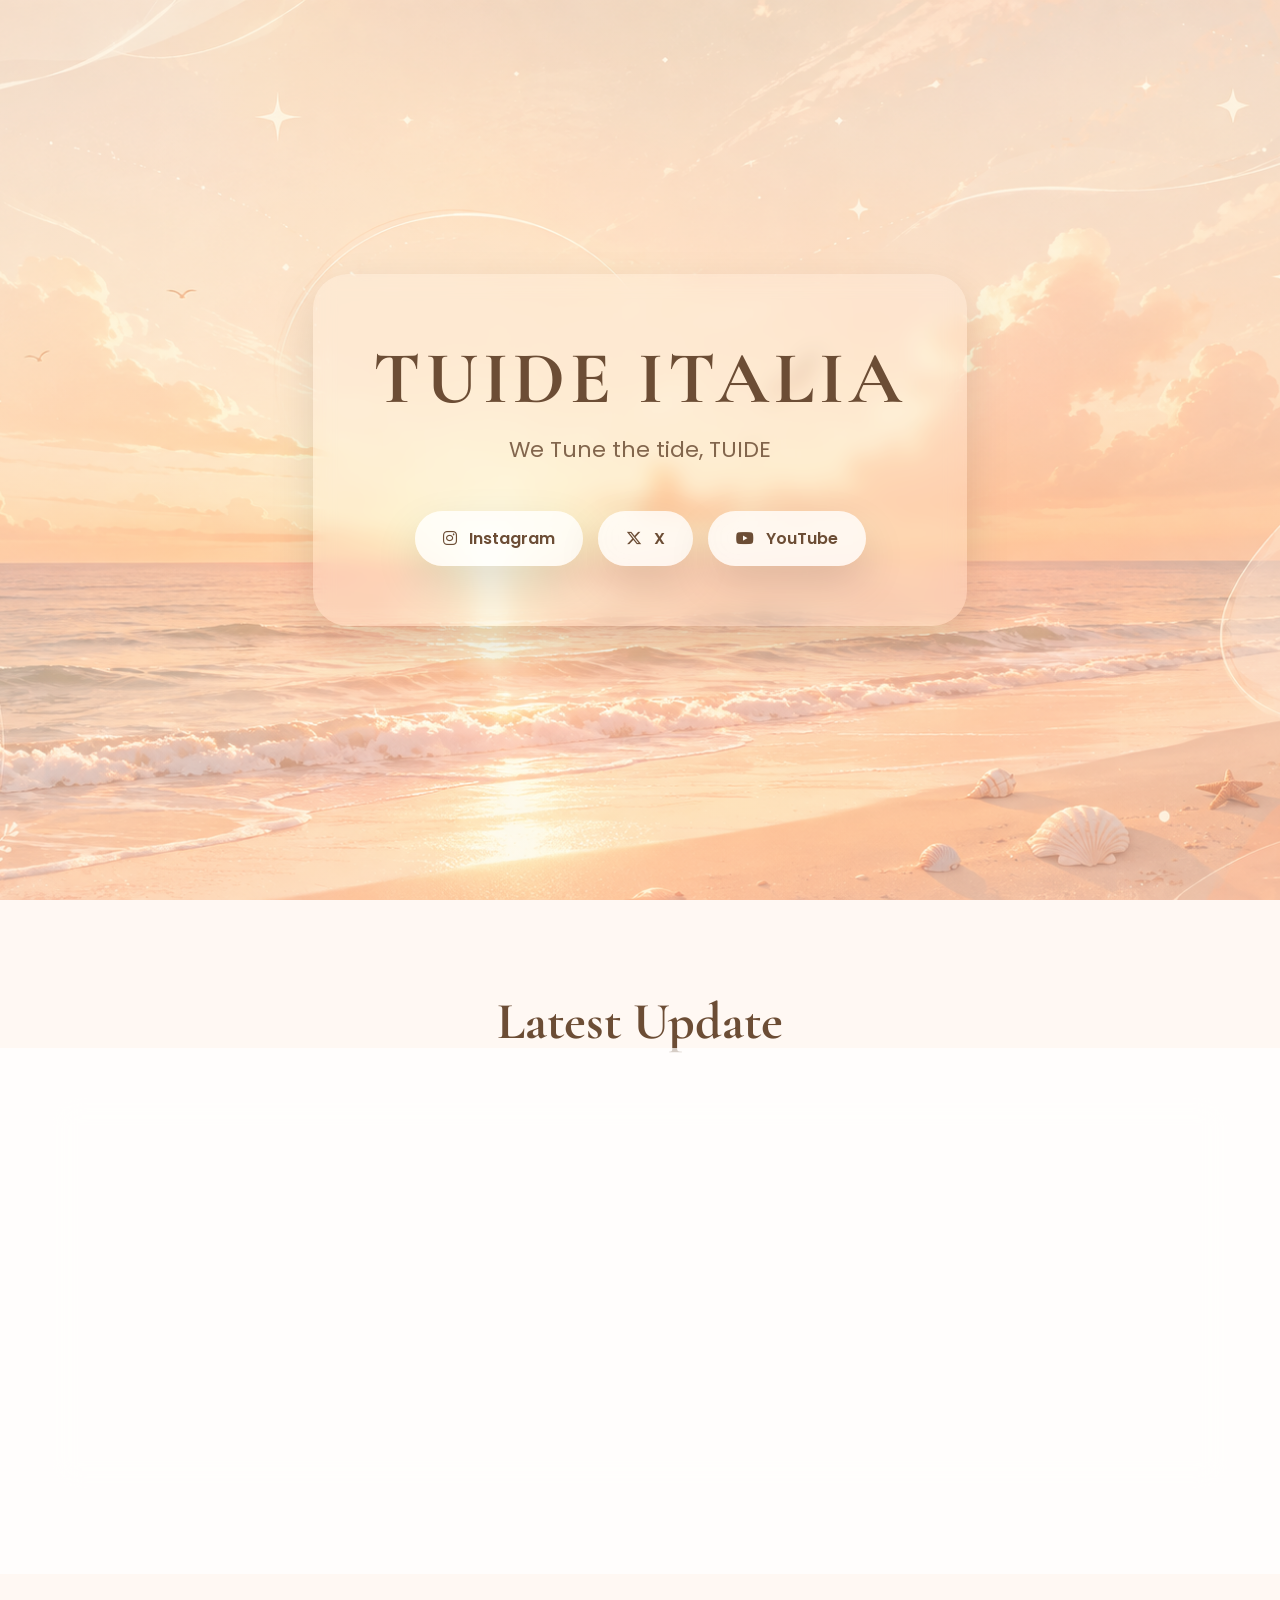
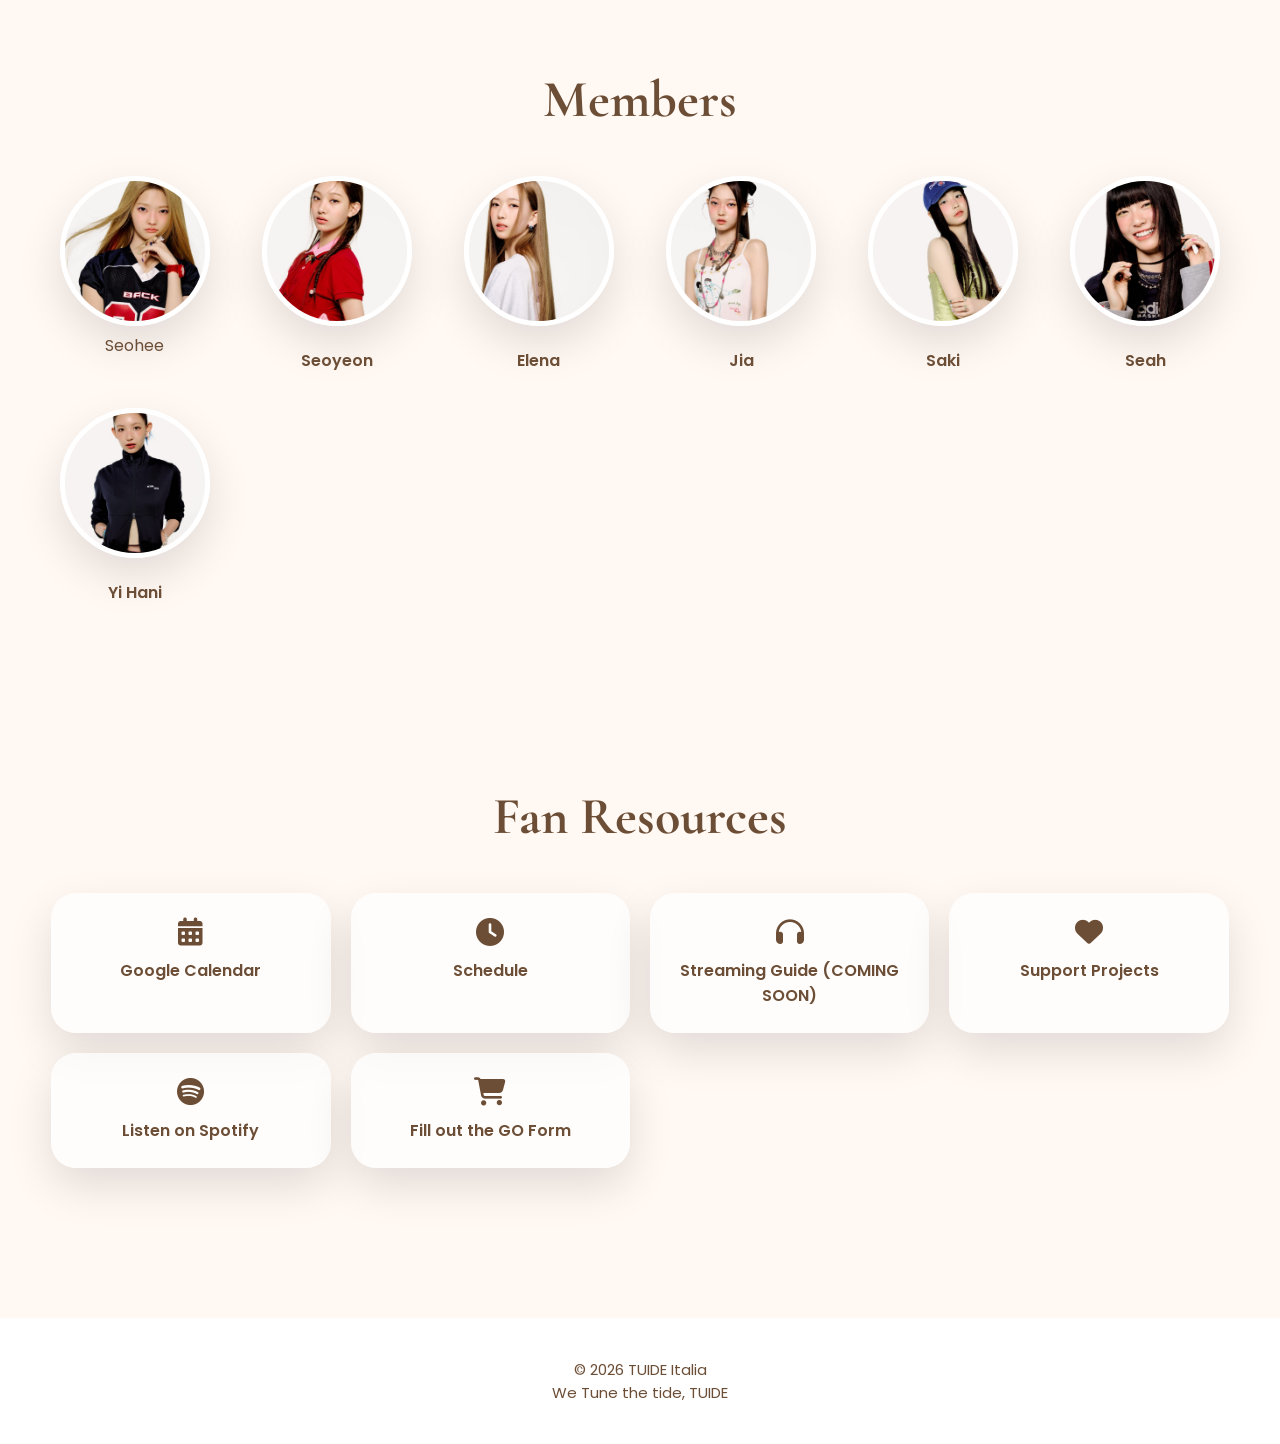
<file: index.html>
<!DOCTYPE html>
<html lang="ITALIA">

<head>

    <meta charset="UTF-8">
    <meta name="viewport" content="width=device-width, initial-scale=1.0">

    <title>TUIDE Italia</title>

    <meta name="description"
        content="Italian Fanbase dedicated to TUIDE">

    <!-- Google Fonts -->
    <link rel="preconnect" href="https://fonts.googleapis.com">
    <link rel="preconnect" href="https://fonts.gstatic.com" crossorigin>

    <link href="https://fonts.googleapis.com/css2?family=Poppins:wght@300;400;500;600&family=Cormorant+Garamond:wght@500;700&display=swap"
        rel="stylesheet">

    <!-- Font Awesome -->

    <link rel="stylesheet"
        href="https://cdnjs.cloudflare.com/ajax/libs/font-awesome/6.7.2/css/all.min.css">

    <!-- CSS -->

    <link rel="stylesheet" href="style.css">

</head>

<body>

<!-- ================= HERO ================= -->

<header class="hero">

    <div class="hero-overlay">

        <h1>TUIDE ITALIA</h1>

        <p class="subtitle">
            We Tune the tide, TUIDE
        </p>

        <div class="social-buttons">

            <a href="https://www.instagram.com/tuide_italia/">
                <i class="fab fa-instagram"></i>
                Instagram
            </a>

            <a href="https://x.com/Tuide_italia">
                <i class="fa-brands fa-x-twitter"></i>
                X
            </a>

            <a href="https://www.youtube.com/@TuideItalia">
                <i class="fab fa-youtube"></i>
                YouTube
            </a>

           </div>

    </div>

</header>

<!-- ================= LATEST ================= -->

<section class="latest">

    <div class="container">

        <h2>Latest Update</h2>

        <div class="latest-card">

            <img src="assets/Images/latest-update.jpg" alt="Sun Kiss">

            <div class="latest-text">

                <h3>Sun Kiss</h3>

                <p>

                    Follow TUIDE Italia for the latest
                    translations, schedules,
                    Weverse updates and official news.

                </p>

                <a href="#">
                    Read More →
                </a>

            </div>

        </div>

    </div>

</section>

<!-- ================= MEMBERS ================= -->

<section class="members">

<div class="container">

<h2>Members</h2>

<div class="member-grid">

<div class="member">
<img src="assets/Images/members/Seohee.jpeg"
<p>Seohee</p>
</div>

<div class="member">
<img src="assets/Images/members/Seoyeon.jpeg">
<p>Seoyeon</p>
</div>

<div class="member">
<img src="assets/Images/members/Elena.jpeg">
<p>Elena</p>
</div>

<div class="member">
<img src="assets/Images/members/Jia.jpeg">
<p>Jia</p>
</div>

<div class="member">
<img src="assets/Images/members/Saki.jpeg">
<p>Saki</p>
</div>

<div class="member">
<img src="assets/Images/members/Seah.jpeg">
<p>Seah</p>
</div>

<div class="member">
<img src="assets/Images/members/YiHani.jpeg">
<p>Yi Hani</p>
</div>

</div>

</div>

</section>

<!-- ================= FAN RESOURCES ================= -->

<section class="resources">

<div class="container">

<h2>Fan Resources</h2>

<div class="resource-grid">

<a href="https://calendar.google.com/calendar/u/8?cid=dHVpZGVpdGFsaWFAZ21haWwuY29t">
<i class="fa-solid fa-calendar-days"></i>
Google Calendar
</a>

<a href="https://www.instagram.com/p/DbqgqchttDq/">
<i class="fa-solid fa-clock"></i>
Schedule
</a>

<a href="#">
<i class="fa-solid fa-headphones"></i>
Streaming Guide (COMING SOON)
</a>

<a href="https://x.com/TUIDE_ID/status/2083961555268538586">
<i class="fa-solid fa-heart"></i>
Support Projects
</a>
<a href="https://open.spotify.com/prerelease/5fsHgw2KsuZJQmyL3LQQj5?si=d5d7c44273a347cf"
   target="_blank">

    <i class="fa-brands fa-spotify"></i>

    Listen on Spotify

</a>
<a href="https://docs.google.com/forms/d/e/1FAIpQLSf4zJa0qGfKpW24N2HD_g-p_k2VH2BM8g1FKEc9R3rpWFKavA/viewform" target="_blank">

    <i class="fa-solid fa-cart-shopping"></i>

    Fill out the GO Form

</a>
</a>
  
</div>

</section>

<!-- ================= FOOTER ================= -->

<footer>

<p>

© 2026 TUIDE Italia

</p>

<p>

We Tune the tide, TUIDE

</p>

</footer>

<script src="script.js"></script>

</body>

</html>
</file>
<file: style.css>
/* =====================================
   TUIDE ITALIA
   style.css
===================================== */

/* ---------- Google Font ---------- */

:root{

    --bg:#FFF8F3;
    --card:rgba(255,255,255,.72);

    --primary:#F5A261;
    --primary-dark:#E58641;

    --text:#6C4D35;
    --white:#FFFFFF;

    --shadow:0 18px 45px rgba(0,0,0,.12);

}

/* ---------- Reset ---------- */

*{

margin:0;
padding:0;
box-sizing:border-box;

}

html{

scroll-behavior:smooth;

}

body{

font-family:"Poppins",sans-serif;

background:#FFF8F3;

color:var(--text);

overflow-x:hidden;

}

/* ---------- Container ---------- */

.container{

width:min(1200px,92%);
margin:auto;

}

/* ---------- HERO ---------- */

.hero{

height:100vh;

background:

linear-gradient(
rgba(255,255,255,.30),
rgba(255,255,255,.40)
),

url("assets/Images/hero.jpg");

background-size:cover;
background-position:center;

display:flex;

justify-content:center;

align-items:center;

text-align:center;

}

.hero-overlay{

backdrop-filter:blur(10px);

background:rgba(255,255,255,.18);

padding:60px;

border-radius:35px;

box-shadow:var(--shadow);

max-width:850px;

}

.hero h1{

font-family:"Cormorant Garamond",serif;

font-size:74px;

letter-spacing:5px;

margin-bottom:10px;

}

.subtitle{

font-size:22px;

margin-bottom:45px;

opacity:.85;

}

/* ---------- SOCIAL ---------- */

.social-buttons{

display:flex;

justify-content:center;

flex-wrap:wrap;

gap:15px;

}

.social-buttons a{

background:rgba(255,255,255,.75);

backdrop-filter:blur(15px);

padding:15px 28px;

border-radius:50px;

text-decoration:none;

color:var(--text);

font-weight:600;

transition:.35s;

box-shadow:var(--shadow);

}

.social-buttons a:hover{

background:var(--primary);

color:white;

transform:translateY(-5px);

}

.social-buttons i{

margin-right:8px;

}

/* ---------- SECTIONS ---------- */

section{

padding:90px 0;

}

section h2{

font-family:"Cormorant Garamond",serif;

font-size:52px;

text-align:center;

margin-bottom:45px;

}

/* ---------- LATEST ---------- */

.latest-card{

display:grid;

grid-template-columns:330px 1fr;

gap:35px;

background:var(--card);

border-radius:30px;

padding:30px;

backdrop-filter:blur(15px);

box-shadow:var(--shadow);

}

.latest-card img{

width:100%;

border-radius:20px;

}

.latest-text{

display:flex;

flex-direction:column;

justify-content:center;

}

.latest-text h3{

font-size:36px;

font-family:"Cormorant Garamond",serif;

margin-bottom:15px;

}

.latest-text p{

line-height:1.8;

margin-bottom:25px;

}

.latest-text a{

display:inline-block;

width:max-content;

padding:14px 28px;

background:var(--primary);

border-radius:40px;

color:white;

text-decoration:none;

transition:.35s;

}

.latest-text a:hover{

background:var(--primary-dark);

}

/* ---------- MEMBERS ---------- */

.member-grid{

display:grid;

grid-template-columns:repeat(auto-fit,minmax(160px,1fr));

gap:35px;

}

.member{

text-align:center;

transition:.35s;

}

.member img{

width:150px;

height:150px;

border-radius:50%;

object-fit:cover;

border:5px solid white;

box-shadow:var(--shadow);

transition:.35s;

}

.member:hover{

transform:translateY(-8px);

}

.member:hover img{

border-color:var(--primary);

}

.member p{

margin-top:15px;

font-weight:600;

}

/* ---------- RESOURCES ---------- */

.resource-grid{

display:grid;

grid-template-columns:repeat(auto-fit,minmax(220px,1fr));

gap:20px;

}

.resource-grid a{

background:var(--card);

padding:25px;

border-radius:25px;

text-align:center;

text-decoration:none;

color:var(--text);

font-weight:600;

box-shadow:var(--shadow);

transition:.35s;

}

.resource-grid a:hover{

background:var(--primary);

color:white;

transform:translateY(-6px);

}

.resource-grid i{

display:block;

font-size:28px;

margin-bottom:12px;

}

/* ---------- FOOTER ---------- */

footer{

margin-top:60px;

padding:40px;

background:white;

text-align:center;

font-size:15px;

}

/* ---------- ANIMAZIONI ---------- */

section{

opacity:0;

transform:translateY(40px);

transition:1s;

}

section.show{

opacity:1;

transform:translateY(0);

}

/* ---------- TOP BUTTON ---------- */

#topButton{

position:fixed;

bottom:30px;

right:30px;

width:52px;

height:52px;

border:none;

border-radius:50%;

background:var(--primary);

color:white;

font-size:22px;

cursor:pointer;

box-shadow:var(--shadow);

opacity:0;

pointer-events:none;

transition:.35s;

z-index:999;

}

#topButton.visible{

opacity:1;

pointer-events:auto;

}

#topButton:hover{

background:var(--primary-dark);

}

/* ---------- MOBILE ---------- */

@media(max-width:900px){

.hero h1{

font-size:54px;

}

.hero-overlay{

padding:35px;

}

.latest-card{

grid-template-columns:1fr;

}
}
</file>
